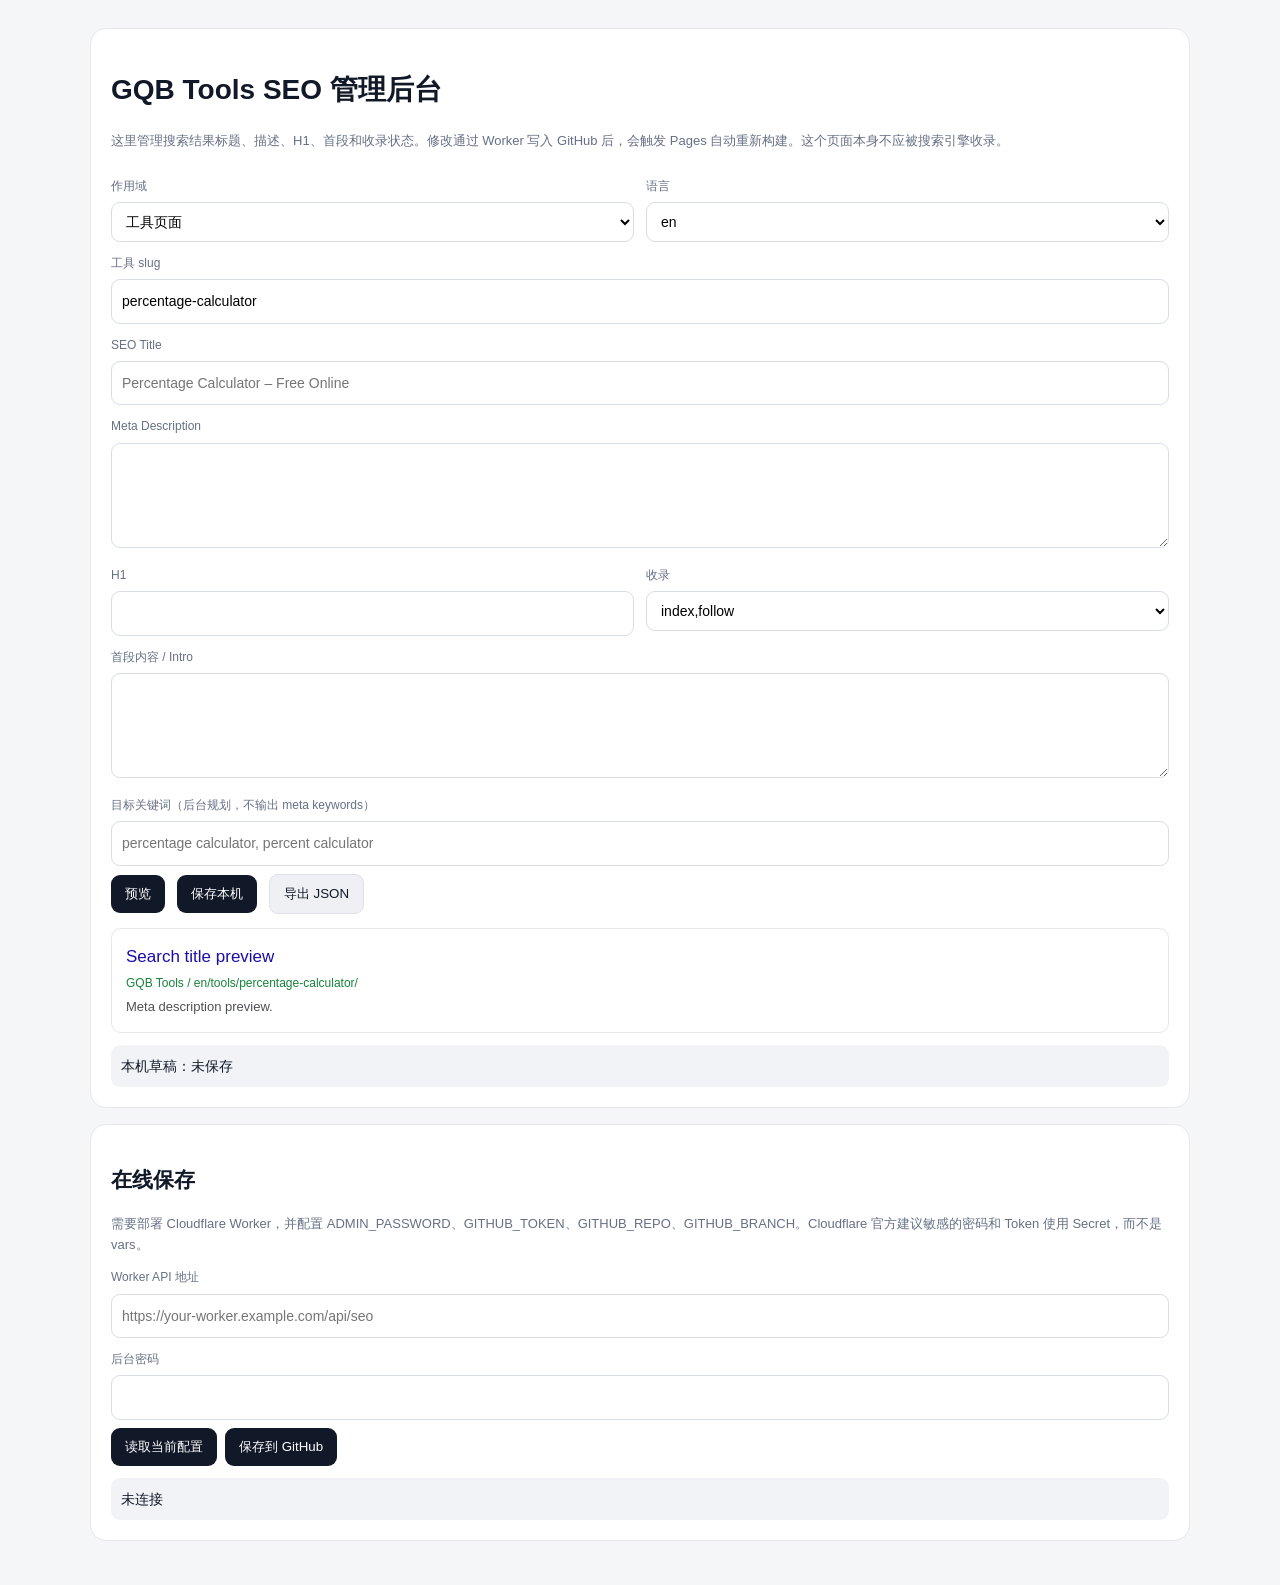
<file: admin.html>
<!doctype html>
<html lang="zh-CN">
<head>
<meta charset="utf-8">
<meta name="viewport" content="width=device-width,initial-scale=1">
<meta name="robots" content="noindex,nofollow,noarchive">
<title>GQB Tools SEO 管理后台</title>
<style>
body{margin:0;background:#f5f6f8;color:#111827;font:14px/1.6 -apple-system,BlinkMacSystemFont,"Segoe UI","PingFang SC","Microsoft YaHei",Arial,sans-serif}.wrap{max-width:1100px;margin:auto;padding:28px 18px}.card{background:#fff;border:1px solid #e5e7eb;border-radius:16px;padding:20px;margin-bottom:16px}.grid{display:grid;grid-template-columns:1fr 1fr;gap:12px}label{display:block;color:#667085;font-size:12px;margin:12px 0 6px}input,textarea,select{width:100%;box-sizing:border-box;padding:10px;border:1px solid #d8dde5;border-radius:9px;background:#fff;font:inherit}textarea{min-height:105px;resize:vertical}button{border:0;background:#111827;color:#fff;padding:10px 14px;border-radius:9px;cursor:pointer;margin:8px 8px 0 0}.secondary{background:#eef0f3;color:#111827;border:1px solid #dde1e7}.muted{color:#667085;font-size:13px}.status{margin-top:12px;background:#f1f3f6;padding:10px;border-radius:9px}.preview{margin-top:14px;border:1px solid #e5e7eb;border-radius:10px;padding:14px}.preview .title{font-size:17px;color:#1a0dab}.preview .url{font-size:12px;color:#16833b;margin:4px 0}.preview .desc{font-size:13px;color:#4d5156}.hidden{display:none!important}@media(max-width:720px){.grid{grid-template-columns:1fr}}
</style>
</head>
<body>
<div class="wrap">
<div class="card">
<h1>GQB Tools SEO 管理后台</h1>
<p class="muted">这里管理搜索结果标题、描述、H1、首段和收录状态。修改通过 Worker 写入 GitHub 后，会触发 Pages 自动重新构建。这个页面本身不应被搜索引擎收录。</p>

<div class="grid">
<div><label>作用域</label><select id="scope"><option value="page">工具页面</option><option value="site">语言首页</option></select></div>
<div><label>语言</label><select id="lang"><option>en</option><option>zh</option><option>es</option><option>fr</option><option>de</option><option>pt</option><option>ru</option><option>ja</option><option>ar</option><option>id</option></select></div>
</div>

<div id="pageFields">
<label>工具 slug</label><input id="slug" value="percentage-calculator" placeholder="例如 percentage-calculator">
<label>SEO Title</label><input id="title" placeholder="Percentage Calculator – Free Online">
<label>Meta Description</label><textarea id="description"></textarea>
<div class="grid">
<div><label>H1</label><input id="h1"></div>
<div><label>收录</label><select id="index"><option value="true">index,follow</option><option value="false">noindex,follow</option></select></div>
</div>
<label>首段内容 / Intro</label><textarea id="intro"></textarea>
<label>目标关键词（后台规划，不输出 meta keywords）</label><input id="keywords" placeholder="percentage calculator, percent calculator">
</div>

<div id="siteFields" class="hidden">
<label>首页 SEO Title</label><input id="siteTitle">
<label>首页 Meta Description</label><textarea id="siteDescription"></textarea>
<label>首页 H1</label><input id="siteH1">
<label>首页首段 / Intro</label><textarea id="siteIntro"></textarea>
<label>首页收录</label><select id="siteIndex"><option value="true">index,follow</option><option value="false">noindex,follow</option></select>
</div>

<div>
<button onclick="preview()">预览</button>
<button onclick="saveLocal()">保存本机</button>
<button class="secondary" onclick="exportSEO()">导出 JSON</button>
</div>
<div class="preview" id="preview"><div class="title">Search title preview</div><div class="url">GQB Tools</div><div class="desc">Meta description preview.</div></div>
<div class="status" id="status">本机草稿：未保存</div>
</div>

<div class="card">
<h2>在线保存</h2>
<p class="muted">需要部署 Cloudflare Worker，并配置 ADMIN_PASSWORD、GITHUB_TOKEN、GITHUB_REPO、GITHUB_BRANCH。Cloudflare 官方建议敏感的密码和 Token 使用 Secret，而不是 vars。</p>
<label>Worker API 地址</label><input id="api" placeholder="https://your-worker.example.com/api/seo">
<label>后台密码</label><input id="pw" type="password" autocomplete="current-password">
<div><button onclick="apiLoad()">读取当前配置</button><button onclick="apiSave()">保存到 GitHub</button></div>
<div class="status" id="apiStatus">未连接</div>
</div>
</div>

<script>
const q=id=>document.getElementById(id);
function isSite(){return q("scope").value==="site";}
function pageData(){return{title:q("title").value,description:q("description").value,h1:q("h1").value,intro:q("intro").value,targetKeywords:q("keywords").value.split(",").map(x=>x.trim()).filter(Boolean),index:q("index").value==="true"};}
function siteData(){return{title:q("siteTitle").value,description:q("siteDescription").value,h1:q("siteH1").value,intro:q("siteIntro").value,index:q("siteIndex").value==="true"};}
function fill(d){
 d=d||{};
 if(isSite()){q("siteTitle").value=d.title||"";q("siteDescription").value=d.description||"";q("siteH1").value=d.h1||"";q("siteIntro").value=d.intro||"";q("siteIndex").value=d.index===false?"false":"true";}
 else{q("title").value=d.title||"";q("description").value=d.description||"";q("h1").value=d.h1||"";q("intro").value=d.intro||"";q("keywords").value=(d.targetKeywords||[]).join(", ");q("index").value=d.index===false?"false":"true";}
 preview();
}
function preview(){
 const d=isSite()?siteData():pageData(), p=q("preview");
 p.querySelector(".title").textContent=d.title||"Search title preview";
 p.querySelector(".url").textContent=isSite()?("GQB Tools / "+q("lang").value+"/"):("GQB Tools / "+q("lang").value+"/tools/"+(q("slug").value||"example")+"/");
 p.querySelector(".desc").textContent=d.description||"Meta description preview.";
}
function key(){return isSite()?"gqb-seo-site-"+q("lang").value:"gqb-seo-"+q("lang").value+":"+q("slug").value;}
function saveLocal(){
 const d=isSite()?siteData():pageData();localStorage.setItem(key(),JSON.stringify(d));q("status").textContent="本机草稿已保存。";
}
function exportSEO(){
 const obj={site:{},pages:{}},loc=q("lang").value;
 if(isSite())obj.site[loc]=siteData();else obj.pages[loc+":"+q("slug").value]=pageData();
 const a=document.createElement("a");const href=URL.createObjectURL(new Blob([JSON.stringify(obj,null,2)],{type:"application/json"}));a.href=href;a.download="seo-overrides.json";a.click();setTimeout(()=>URL.revokeObjectURL(href),1000);
}
async function apiLoad(){
 const s=q("apiStatus"); if(!q("api").value||!q("pw").value)return s.textContent="请先填写 Worker 地址和后台密码。";
 try{
   const u=new URL(q("api").value);u.searchParams.set("lang",q("lang").value);if(!isSite())u.searchParams.set("slug",q("slug").value);
   const r=await fetch(u,{headers:{"X-Admin-Password":q("pw").value}});if(!r.ok)throw new Error(r.status+" "+await r.text());
   const j=await r.json();fill(j.data);s.textContent="读取成功。";
 }catch(e){s.textContent="读取失败："+e.message;}
}
async function apiSave(){
 const s=q("apiStatus"); if(!q("api").value||!q("pw").value)return s.textContent="请先填写 Worker 地址和后台密码。";
 try{
   const body={scope:isSite()?"site":"page",lang:q("lang").value,data:isSite()?siteData():pageData()};if(!isSite())body.slug=q("slug").value;
   const r=await fetch(q("api").value,{method:"PUT",headers:{"Content-Type":"application/json","X-Admin-Password":q("pw").value},body:JSON.stringify(body)});
   if(!r.ok)throw new Error(r.status+" "+await r.text());
   const j=await r.json();s.textContent="保存成功，存储："+(j.storage||"server")+"。";
 }catch(e){s.textContent="保存失败："+e.message;}
}
function updateScope(){
 const siteMode=isSite();q("pageFields").classList.toggle("hidden",siteMode);q("siteFields").classList.toggle("hidden",!siteMode);preview();
}
q("scope").addEventListener("change",updateScope);
["title","description","h1","intro","keywords","siteTitle","siteDescription","siteH1","siteIntro","lang","slug","index","siteIndex"].forEach(id=>q(id).addEventListener("input",preview));
updateScope();
</script>
</body>
</html>
</file>
